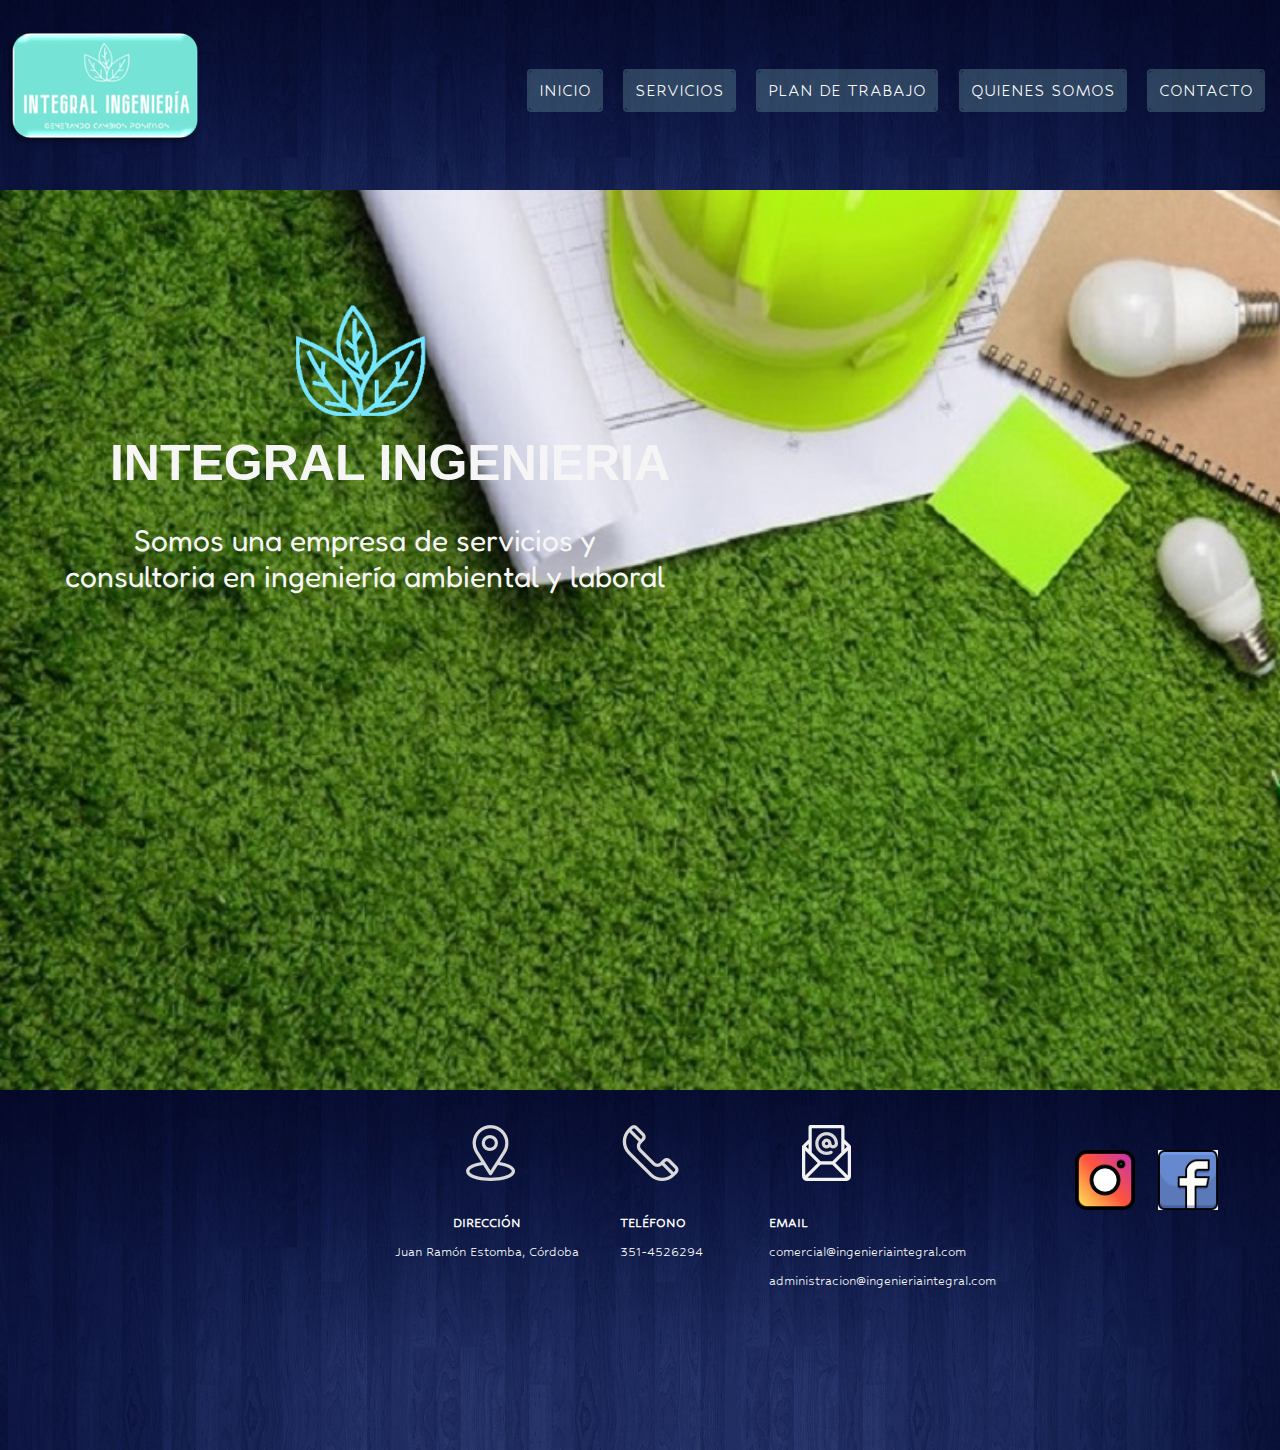
<file: index.html>
<!DOCTYPE html>
<html lang="en">

<head>
    <meta charset="UTF-8">
    <meta http-equiv="X-UA-Compatible" content="IE=edge">
    <meta name="viewport" content="width=device-width, initial-scale=1.0">
    <link rel="shortcut icon" href="assets/img/favicon.png" type="image/x-icon">
    <link href="https://cdn.jsdelivr.net/npm/bootstrap@5.1.3/dist/css/bootstrap.min.css" rel="stylesheet"
        integrity="sha384-1BmE4kWBq78iYhFldvKuhfTAU6auU8tT94WrHftjDbrCEXSU1oBoqyl2QvZ6jIW3" crossorigin="anonymous">
    <link rel="stylesheet" href="assets/css/style.css">
    <link rel="preconnect" href="https://fonts.googleapis.com">
    <link rel="preconnect" href="https://fonts.gstatic.com" crossorigin>
    <link href="https://fonts.googleapis.com/css2?family=Fredoka:wght@300&display=swap" rel="stylesheet"
        type="text/css">
    <link href="https://fonts.googleapis.com/css2?family=Hubballi&display=swap" rel="stylesheet" type="text/css">
    <link href="https://fonts.googleapis.com/css2?family=Smooch+Sans&display=swap" rel="stylesheet" type="text/css">
    <title>INICIO</title>
</head>

<body>
    <!-- Inicio del header -->
    <header>
        <nav class="navbar flex-row">
            <picture class="menu__logo">
                <a href="index.html"><img src="assets/img/logo.png" alt="Logo"></a>
            </picture>
            <ul class="menu flex-row">
                <li class="menu__li">
                    <a class="menu__link" href="index.html">INICIO</a>
                </li>
                <li class="menu__li">
                    <a class="menu__link" href="assets/views/servicios.html">SERVICIOS</a>
                </li>
                <li class="menu__li">
                    <a class="menu__link" href="assets/views/propuesta.html">PLAN DE TRABAJO</a>
                </li>
                <li class="menu__li">
                    <a class="menu__link" href="assets/views/nosotros.html">QUIENES SOMOS</a>
                </li>
                <li class="menu__li">
                    <a class="menu__link" href="assets/views/contacto.html">CONTACTO</a>
                </li>
            </ul>
        </nav>
    </header>
    <!-- Fin del header -->
    <!-- Inicio del main -->
    <main>
        <section class="presentacion">
            <article class="presentacion__1">
                <img class="presentacion__sublogo" src="./assets/img/sublogo.png" alt="sublogo">
                <h1 class="presentacion__titulo">INTEGRAL INGENIERIA</h1>
                <p class="presentacion__parrafo">Somos una empresa de servicios y consultoria en ingeniería ambiental y
                    laboral</p>
            </article>
        </section>
    </main>
    <!-- Fin del main -->
    <!-- Inicio del footer -->
    <footer>
        <div class="pie flex-row">
            <div class="contacto1">
                <iframe class="mapa" src="https://www.google.com/maps/embed?pb=!1m18!1m12!1m3!1d6806.284238178527!2d-64.14253226112525!3d-31.46527648079376!2m3!1f0!2f0!3f0!3m2!1i1024!2i768!4f13.1!3m3!1m2!1s0x9432bcc85ef08471%3A0x81757eb9355f9b3a!2sParque%20Industrial%20Ferreyra!5e0!3m2!1ses-419!2sar!4v1645659079565!5m2!1ses-419!2sar" width="300" height="200" style="border:0;" allowfullscreen="" loading="lazy"></iframe>
            </div>
            <div class="contacto2">
                <picture class="ubicacion">
                    <img src="assets/img/ubicacion_icono.png" alt="icono de ubicacion">
                </picture>                
                <h2 class="pie__titulo">DIRECCIÓN</h2>
                <p class="pie__descripcion">Juan Ramón Estomba, Córdoba</p>
            </div>
            <div class="contacto3">
                <picture>
                    <img class="telefono" src="assets/img/telefono_icono.png" alt="icono de telefono">
                </picture>                
                <h2 class="pie__titulo">TELÉFONO</h2>
                <p class="pie__descripcion">351-4526294</p>
            </div>
            <div class="contacto4">
                <picture>
                    <img class="mail" src="assets/img/mail_icono.png" alt="icono de mail">
                </picture>                
                <h2 class="pie__titulo">EMAIL</h2>
                <a class="pie__mail" href="mailto:comercial@ingenieriaintegral.com">comercial@ingenieriaintegral.com</a><br>
                <a class="pie__mail" href="mailto:administracion@ingenieriaintegral.com">administracion@ingenieriaintegral.com</a>
            </div>
            <div class="contacto5">
                <picture>
                    <a class="social__ig" href="https://www.instagram.com" target="_blank"><img src="assets/img/Instagram_icono.png" alt="Instagram" width="60" height="60"></a>
                </picture>
                <picture>
                    <a class="social__fb" href="https://www.facebook.com" target="_blank"><img src="assets/img/Facebook_icono.png" alt="Facebook" width="60" height="60"></a>
                </picture>       
            </div>
        </div>
    </footer>
    <!-- Fin del footer -->
    <script src="https://unpkg.com/aos@2.3.1/dist/aos.js"></script>
    <script src="https://cdn.jsdelivr.net/npm/bootstrap@5.1.3/dist/js/bootstrap.bundle.min.js"
        integrity="sha384-ka7Sk0Gln4gmtz2MlQnikT1wXgYsOg+OMhuP+IlRH9sENBO0LRn5q+8nbTov4+1p"
        crossorigin="anonymous"></script>
</body>
</html>
</file>
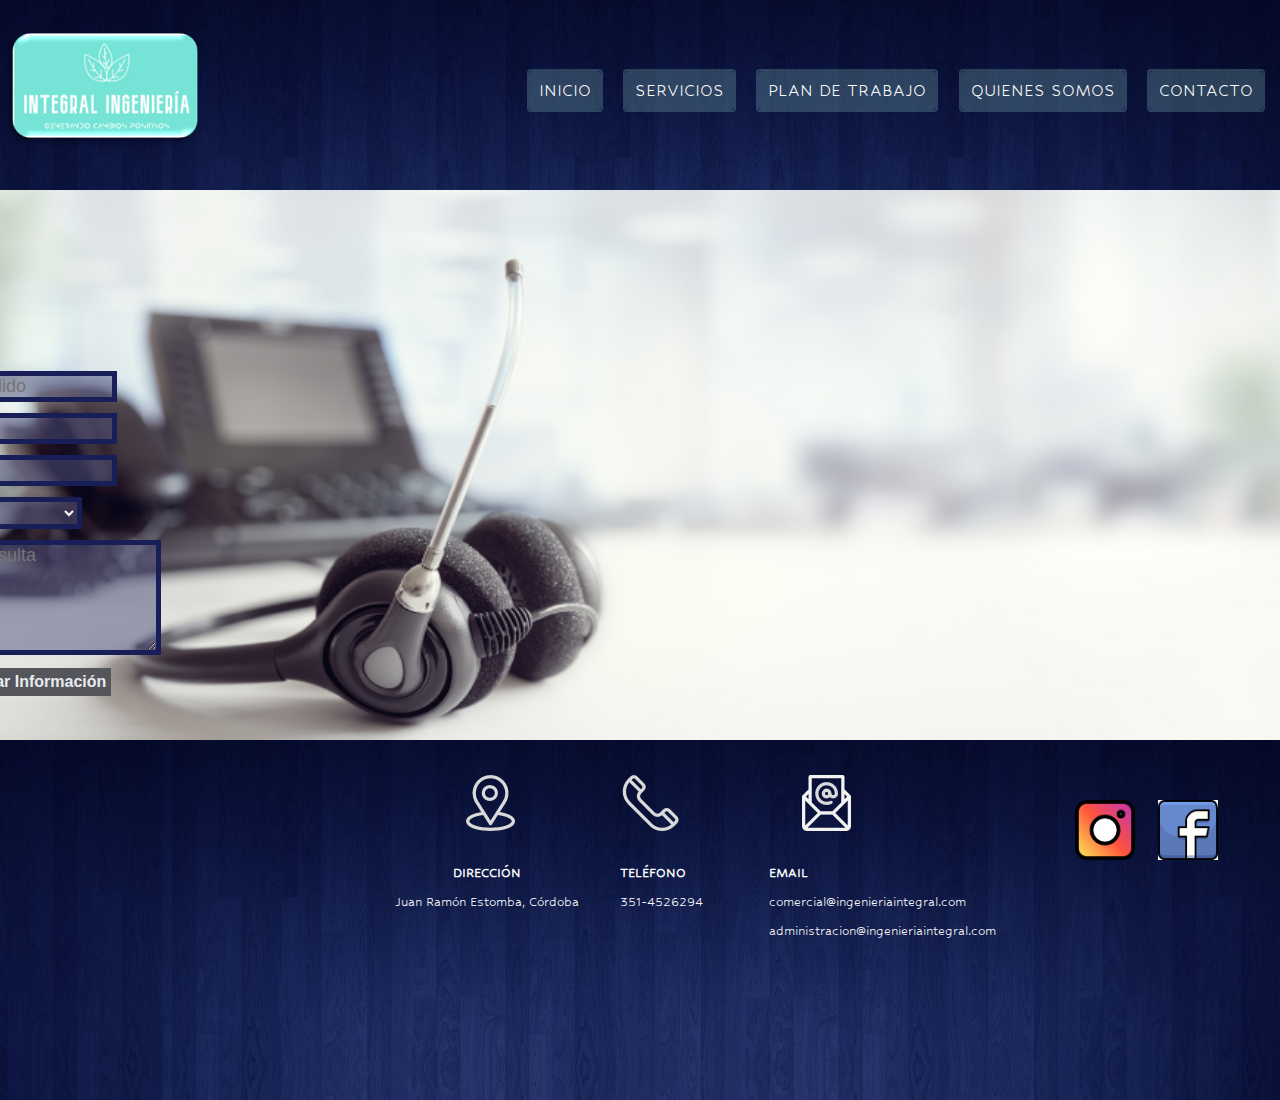
<file: assets/views/contacto.html>
<!DOCTYPE html>
<html lang="en">

<head>
    <meta charset="UTF-8">
    <meta http-equiv="X-UA-Compatible" content="IE=edge">
    <meta name="viewport" content="width=device-width, initial-scale=1.0">
    <link rel="shortcut icon" href="../img/favicon.png" type="image/x-icon">
    <link rel="stylesheet" href="../css/style.css">
    <link rel="preconnect" href="https://fonts.googleapis.com">
    <link rel="preconnect" href="https://fonts.gstatic.com" crossorigin>
    <link href="https://fonts.googleapis.com/css2?family=Fredoka:wght@300&display=swap" rel="stylesheet"
        type="text/css">
    <link href="https://fonts.googleapis.com/css2?family=Hubballi&display=swap" rel="stylesheet" type="text/css">
    <link href="https://fonts.googleapis.com/css2?family=Smooch+Sans&display=swap" rel="stylesheet" type="text/css">
    <title>CONTACTO</title>
</head>

<body>
    <header>
        <nav class="navbar flex-row container">
            <a href="../../index.html"><img class="menu__logo" src="../img/logo.png" alt="Logo"></a>
            <ul class="menu flex-row">
                <li class="menu__li"><a class="menu__link" href="../../index.html">INICIO</a></li>
                <li class="menu__li"><a class="menu__link" href="servicios.html">SERVICIOS</a></li>
                <li class="menu__li"><a class="menu__link" href="propuesta.html">PLAN DE TRABAJO</a></li>
                <li class="menu__li"><a class="menu__link" href="nosotros.html">QUIENES SOMOS</a></li>
                <li class="menu__li"><a class="menu__link" href="contacto.html">CONTACTO</a></li>
            </ul>
        </nav>
    </header>
    <main class="formulario">
        <h1 class="formulario__titulo">CONTACTATE CON NOSOTROS</h1>
        <p class="formulario__comentario">Nos comunicaremos a la brevedad</p>
        <form class="formulario__preguntas" action="" method="post">
            <input class="formulario__preguntas--completar" type="text" name="nombre y apellido" id="nombre y apellido" placeholder="Nombre y Apellido"><br><br>
            <input class="formulario__preguntas--completar" type="number" name="telefono" id="telefono" placeholder="Teléfono"><br><br>
            <input class="formulario__preguntas--completar" type="email" name="email" id="email" placeholder="E-mail"><br><br>
            <select class="formulario__preguntas--completar" name="servicio" id="servicio">
                <option class="formulario__preguntas--completar" value="general">General</option>
                <option class="formulario__preguntas--completar" value="ingeniería ambiental">Ingeniería Ambiental</option>
                <option class="formulario__preguntas--completar" value="laboratorio ambiental">Laboratorio Ambiental</option>
                <option class="formulario__preguntas--completar" value="mediciones laborales">Mediciones Laborales</option>
                <option class="formulario__preguntas--completar" value="ingenieria laboral">Ingenieria Laboral</option>
            </select><br><br>
            <textarea class="formulario__preguntas--completar" name="consulta" id="" cols="25" rows="5" placeholder="Escriba su consulta"></textarea><br><br>
            <button class="formulario__preguntas--boton" type="submit">Enviar</button>
            <button class="formulario__preguntas--boton" type="reset">Borrar Información</button>
    </main>
    <footer>
        <div class="pie flex-row">
            <div class="contacto1">
                <iframe class="mapa" src="https://www.google.com/maps/embed?pb=!1m18!1m12!1m3!1d6806.284238178527!2d-64.14253226112525!3d-31.46527648079376!2m3!1f0!2f0!3f0!3m2!1i1024!2i768!4f13.1!3m3!1m2!1s0x9432bcc85ef08471%3A0x81757eb9355f9b3a!2sParque%20Industrial%20Ferreyra!5e0!3m2!1ses-419!2sar!4v1645659079565!5m2!1ses-419!2sar" width="300" height="200" style="border:0;" allowfullscreen="" loading="lazy"></iframe>
            </div>
            <div class="contacto2">
                <picture class="ubicacion">
                    <img src="../img/ubicacion_icono.png" alt="icono de ubicacion">
                </picture>                
                <h2 class="pie__titulo">DIRECCIÓN</h2>
                <p class="pie__descripcion">Juan Ramón Estomba, Córdoba</p>
            </div>
            <div class="contacto3">
                <picture>
                    <img class="telefono" src="../img/telefono_icono.png" alt="icono de telefono">
                </picture>                
                <h2 class="pie__titulo">TELÉFONO</h2>
                <p class="pie__descripcion">351-4526294</p>
            </div>
            <div class="contacto4">
                <picture>
                    <img class="mail" src="../img/mail_icono.png" alt="icono de mail">
                </picture>                
                <h2 class="pie__titulo">EMAIL</h2>
                <a class="pie__mail" href="mailto:comercial@ingenieriaintegral.com">comercial@ingenieriaintegral.com</a><br>
                <a class="pie__mail" href="mailto:administracion@ingenieriaintegral.com">administracion@ingenieriaintegral.com</a>
            </div>
            <div class="contacto5">
                <picture>
                    <a class="social__ig" href="https://www.instagram.com" target="_blank"><img src="../img/Instagram_icono.png" alt="Instagram" width="60" height="60"></a>
                </picture>
                <picture>
                    <a class="social__fb" href="https://www.facebook.com" target="_blank"><img src="../img/Facebook_icono.png" alt="Facebook" width="60" height="60"></a>
                </picture>       
            </div>
        </div>
    </footer>
</body>

</html>
</file>
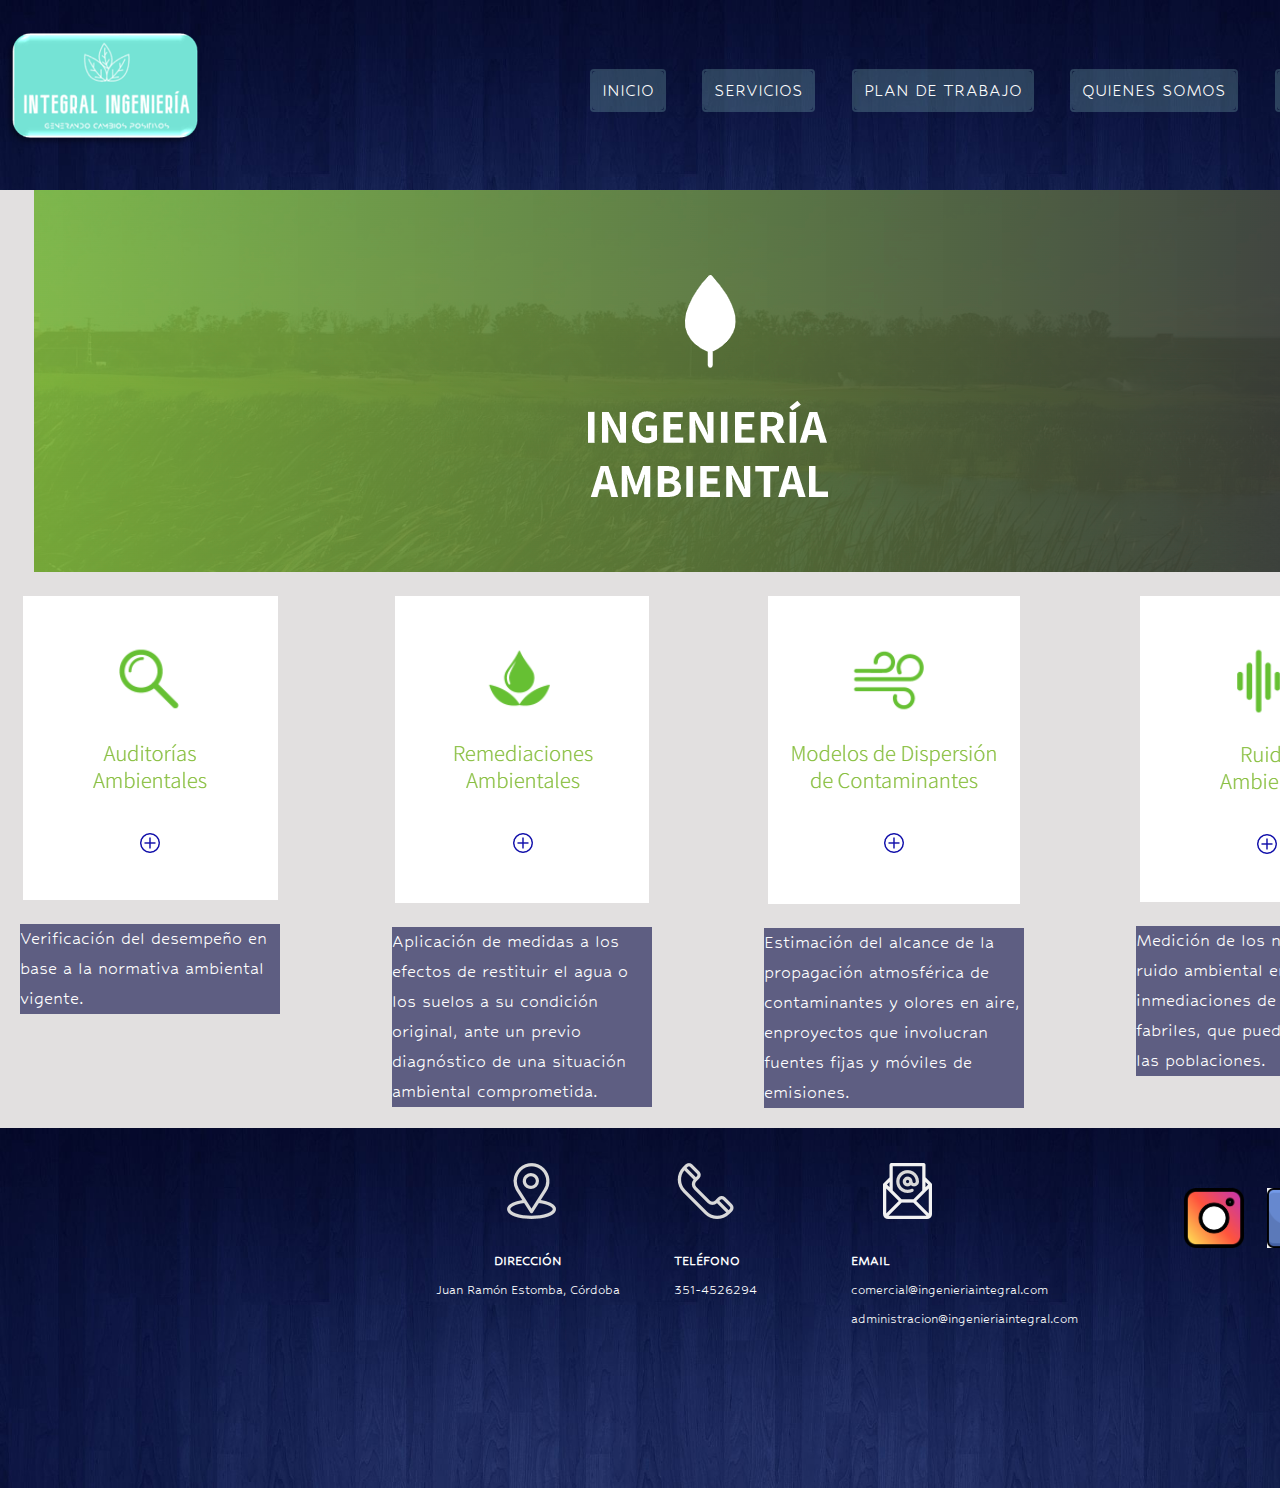
<file: assets/views/ing_amb.html>
<!DOCTYPE html>
<html lang="en">

<head>
    <meta charset="UTF-8">
    <meta http-equiv="X-UA-Compatible" content="IE=edge">
    <meta name="viewport" content="width=device-width, initial-scale=1.0">
    <link rel="shortcut icon" href="../img/favicon.png" type="image/x-icon">
    <link rel="stylesheet" href="../css/style.css">
    <link rel="preconnect" href="https://fonts.googleapis.com">
    <link rel="preconnect" href="https://fonts.gstatic.com" crossorigin>
    <link href="https://fonts.googleapis.com/css2?family=Fredoka:wght@300&display=swap" rel="stylesheet"
        type="text/css">
    <link href="https://fonts.googleapis.com/css2?family=Hubballi&display=swap" rel="stylesheet" type="text/css">
    <link href="https://fonts.googleapis.com/css2?family=Smooch+Sans&display=swap" rel="stylesheet" type="text/css">
    <title>INGENIERIA AMBIENTAL</title>
</head>

<body>
    <header>
        <nav class="navbar flex-row container">
            <a href="../../index.html"><img class="menu__logo" src="../img/logo.png" alt="Logo"></a>
            <ul class="menu flex-row">
                <li class="menu__li"><a class="menu__link" href="../../index.html">INICIO</a></li>
                <li class="menu__li"><a class="menu__link" href="servicios.html">SERVICIOS</a></li>
                <li class="menu__li"><a class="menu__link" href="propuesta.html">PLAN DE TRABAJO</a></li>
                <li class="menu__li"><a class="menu__link" href="nosotros.html">QUIENES SOMOS</a></li>
                <li class="menu__li"><a class="menu__link" href="contacto.html">CONTACTO</a></li>
            </ul>
        </nav>
    </header>
    <main class="ing_amb">
        <picture class="ing_amb__principal"><img src="../img/servicios_ing_amb/inicio_ing_amb.PNG"
                alt="Logo Ingenieria Ambiental"></picture>
        <div class="ing_amb1 flex-colum">
            <picture><img src="../img/servicios_ing_amb/ing_amb1.PNG" alt="Auditorías Ambientales"></picture>
            <p class="ing_amb__parrafo">Verificación del desempeño en base a la normativa ambiental vigente.</p>
        </div>
        <div class="ing_amb2 flex-colum">
            <picture><img src="../img/servicios_ing_amb/ing_amb2.PNG" alt="Remediaciones Ambientales"></picture>
            <p class="ing_amb__parrafo">Aplicación de medidas a los efectos de restituir el agua o los suelos a su condición original, ante un
                previo diagnóstico de una situación ambiental comprometida.</p>
        </div>
        <div class="ing_amb3 flex-colum">
            <picture><img src="../img/servicios_ing_amb/ing_amb3.PNG" alt="Modelos de Dispersión de Contaminantes">
            </picture>
            <p class="ing_amb__parrafo">Estimación del alcance de la propagación atmosférica de contaminantes y olores en aire, enproyectos que
                involucran fuentes fijas y móviles de emisiones.</p>
        </div>
        <div class="ing_amb4 flex-colum">
            <picture><img src="../img/servicios_ing_amb/ing_amb4.PNG" alt="Ruido Ambiental"></picture>
            <p class="ing_amb__parrafo">Medición de los niveles de ruido ambiental en las inmediaciones de plantas fabriles, que puedan trascender las poblaciones.</p>
        </div>
    </main>
    <footer>
        <div class="pie flex-row">
            <div class="contacto1">
                <iframe class="mapa"
                    src="https://www.google.com/maps/embed?pb=!1m18!1m12!1m3!1d6806.284238178527!2d-64.14253226112525!3d-31.46527648079376!2m3!1f0!2f0!3f0!3m2!1i1024!2i768!4f13.1!3m3!1m2!1s0x9432bcc85ef08471%3A0x81757eb9355f9b3a!2sParque%20Industrial%20Ferreyra!5e0!3m2!1ses-419!2sar!4v1645659079565!5m2!1ses-419!2sar"
                    width="300" height="200" style="border:0;" allowfullscreen="" loading="lazy"></iframe>
            </div>
            <div class="contacto2">
                <picture class="ubicacion">
                    <img src="../img/ubicacion_icono.png" alt="icono de ubicacion">
                </picture>
                <h2 class="pie__titulo">DIRECCIÓN</h2>
                <p class="pie__descripcion">Juan Ramón Estomba, Córdoba</p>
            </div>
            <div class="contacto3">
                <picture>
                    <img class="telefono" src="../img/telefono_icono.png" alt="icono de telefono">
                </picture>
                <h2 class="pie__titulo">TELÉFONO</h2>
                <p class="pie__descripcion">351-4526294</p>
            </div>
            <div class="contacto4">
                <picture>
                    <img class="mail" src="../img/mail_icono.png" alt="icono de mail">
                </picture>
                <h2 class="pie__titulo">EMAIL</h2>
                <a class="pie__mail"
                    href="mailto:comercial@ingenieriaintegral.com">comercial@ingenieriaintegral.com</a><br>
                <a class="pie__mail"
                    href="mailto:administracion@ingenieriaintegral.com">administracion@ingenieriaintegral.com</a>
            </div>
            <div class="contacto5">
                <picture>
                    <a class="social__ig" href="https://www.instagram.com" target="_blank"><img
                            src="../img/Instagram_icono.png" alt="Instagram" width="60" height="60"></a>
                </picture>
                <picture>
                    <a class="social__fb" href="https://www.facebook.com" target="_blank"><img
                            src="../img/Facebook_icono.png" alt="Facebook" width="60" height="60"></a>
                </picture>
            </div>
        </div>
    </footer>
</body>

</html>
</file>
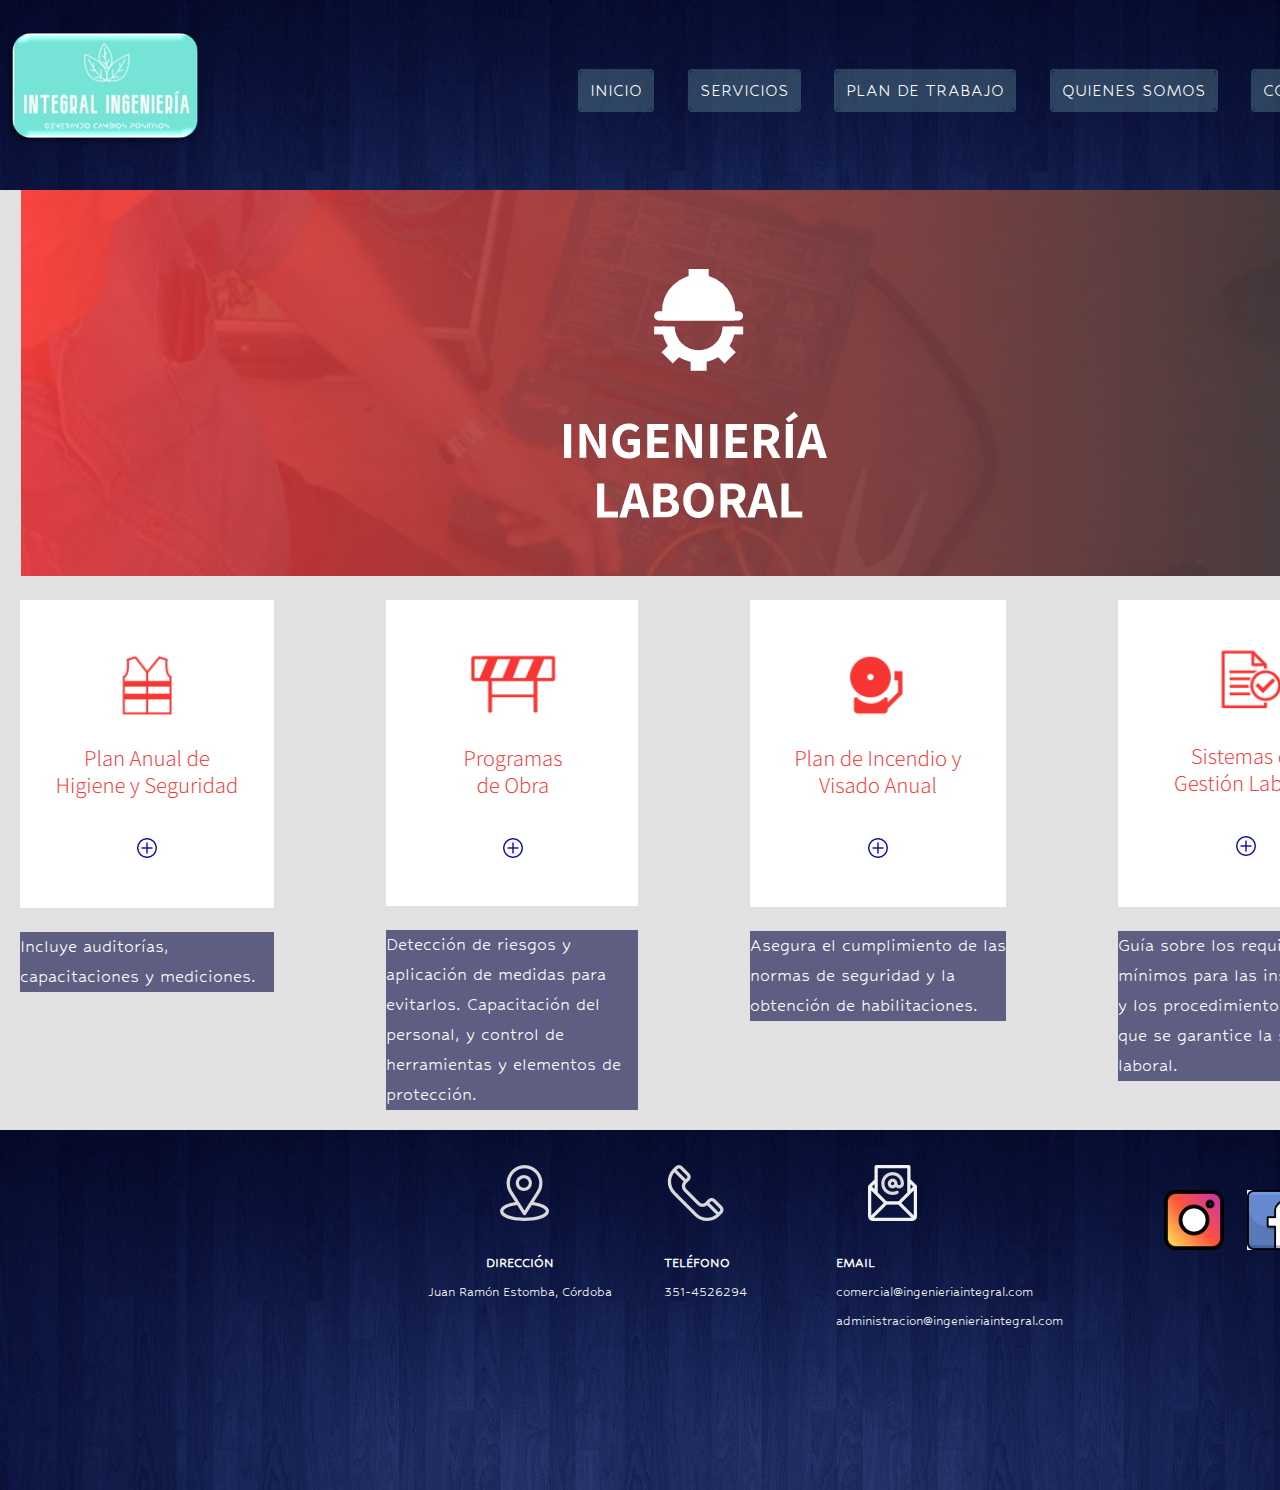
<file: assets/views/ing_lab.html>
<!DOCTYPE html>
<html lang="en">

<head>
    <meta charset="UTF-8">
    <meta http-equiv="X-UA-Compatible" content="IE=edge">
    <meta name="viewport" content="width=device-width, initial-scale=1.0">
    <link rel="shortcut icon" href="../img/favicon.png" type="image/x-icon">
    <link rel="stylesheet" href="../css/style.css">
    <link rel="preconnect" href="https://fonts.googleapis.com">
    <link rel="preconnect" href="https://fonts.gstatic.com" crossorigin>
    <link href="https://fonts.googleapis.com/css2?family=Fredoka:wght@300&display=swap" rel="stylesheet"
        type="text/css">
    <link href="https://fonts.googleapis.com/css2?family=Hubballi&display=swap" rel="stylesheet" type="text/css">
    <link href="https://fonts.googleapis.com/css2?family=Smooch+Sans&display=swap" rel="stylesheet" type="text/css">
    <title>INGENIERIA LABORAL</title>
</head>

<body>
    <header>
        <nav class="navbar flex-row container">
            <a href="../../index.html"><img class="menu__logo" src="../img/logo.png" alt="Logo"></a>
            <ul class="menu flex-row">
                <li class="menu__li"><a class="menu__link" href="../../index.html">INICIO</a></li>
                <li class="menu__li"><a class="menu__link" href="servicios.html">SERVICIOS</a></li>
                <li class="menu__li"><a class="menu__link" href="propuesta.html">PLAN DE TRABAJO</a></li>
                <li class="menu__li"><a class="menu__link" href="nosotros.html">QUIENES SOMOS</a></li>
                <li class="menu__li"><a class="menu__link" href="contacto.html">CONTACTO</a></li>
            </ul>
        </nav>
    </header>
    <main class="ing_lab">
        <picture class="ing_lab__principal"><img src="../img/servicios_ing_lab/inicio_ing_lab.PNG" alt="Logo Ingenierai Laboral"></picture>
        <div class="ing_lab1 flex-colum">
            <picture><img src="../img/servicios_ing_lab/ing_lab1.PNG" alt="Plan Anual de Higiene y Seguridad"></picture>
            <p class="ing_lab__parrafo">Incluye auditorías, capacitaciones y mediciones.</p>
        </div>
        <div class="ing_lab2 flex-colum">
            <picture><img src="../img/servicios_ing_lab/ing_lab2.PNG" alt="Programas de Obra"></picture>
            <p class="ing_lab__parrafo">Detección de riesgos y aplicación de medidas para evitarlos. Capacitación del personal, y
                control de herramientas y elementos de protección.</p>
        </div>
        <div class="ing_lab3 flex-colum">
            <picture><img src="../img/servicios_ing_lab/ing_lab3.PNG" alt="Plan de Incendio y Visado Anual"></picture>
            <p class="ing_lab__parrafo">Asegura el cumplimiento de las normas de seguridad y la obtención de habilitaciones.</p>
        </div>
        <div class="ing_lab4 flex-colum">
            <picture><img src="../img/servicios_ing_lab/ing_lab4.PNG" alt="Sistemas de Gestión Laboral"></picture>
            <p class="ing_lab__parrafo">Guía sobre los requisitos mínimos para las instalaciones y los procedimientos, de modo que se
                garantice la seguridad laboral.</p>
        </div>
    </main>
    <footer>
        <div class="pie flex-row">
            <div class="contacto1">
                <iframe class="mapa"
                    src="https://www.google.com/maps/embed?pb=!1m18!1m12!1m3!1d6806.284238178527!2d-64.14253226112525!3d-31.46527648079376!2m3!1f0!2f0!3f0!3m2!1i1024!2i768!4f13.1!3m3!1m2!1s0x9432bcc85ef08471%3A0x81757eb9355f9b3a!2sParque%20Industrial%20Ferreyra!5e0!3m2!1ses-419!2sar!4v1645659079565!5m2!1ses-419!2sar"
                    width="300" height="200" style="border:0;" allowfullscreen="" loading="lazy"></iframe>
            </div>
            <div class="contacto2">
                <picture class="ubicacion">
                    <img src="../img/ubicacion_icono.png" alt="icono de ubicacion">
                </picture>
                <h2 class="pie__titulo">DIRECCIÓN</h2>
                <p class="pie__descripcion">Juan Ramón Estomba, Córdoba</p>
            </div>
            <div class="contacto3">
                <picture>
                    <img class="telefono" src="../img/telefono_icono.png" alt="icono de telefono">
                </picture>
                <h2 class="pie__titulo">TELÉFONO</h2>
                <p class="pie__descripcion">351-4526294</p>
            </div>
            <div class="contacto4">
                <picture>
                    <img class="mail" src="../img/mail_icono.png" alt="icono de mail">
                </picture>
                <h2 class="pie__titulo">EMAIL</h2>
                <a class="pie__mail"
                    href="mailto:comercial@ingenieriaintegral.com">comercial@ingenieriaintegral.com</a><br>
                <a class="pie__mail"
                    href="mailto:administracion@ingenieriaintegral.com">administracion@ingenieriaintegral.com</a>
            </div>
            <div class="contacto5">
                <picture>
                    <a class="social__ig" href="https://www.instagram.com" target="_blank"><img
                            src="../img/Instagram_icono.png" alt="Instagram" width="60" height="60"></a>
                </picture>
                <picture>
                    <a class="social__fb" href="https://www.facebook.com" target="_blank"><img
                            src="../img/Facebook_icono.png" alt="Facebook" width="60" height="60"></a>
                </picture>
            </div>
        </div>
    </footer>
</body>

</html>
</file>
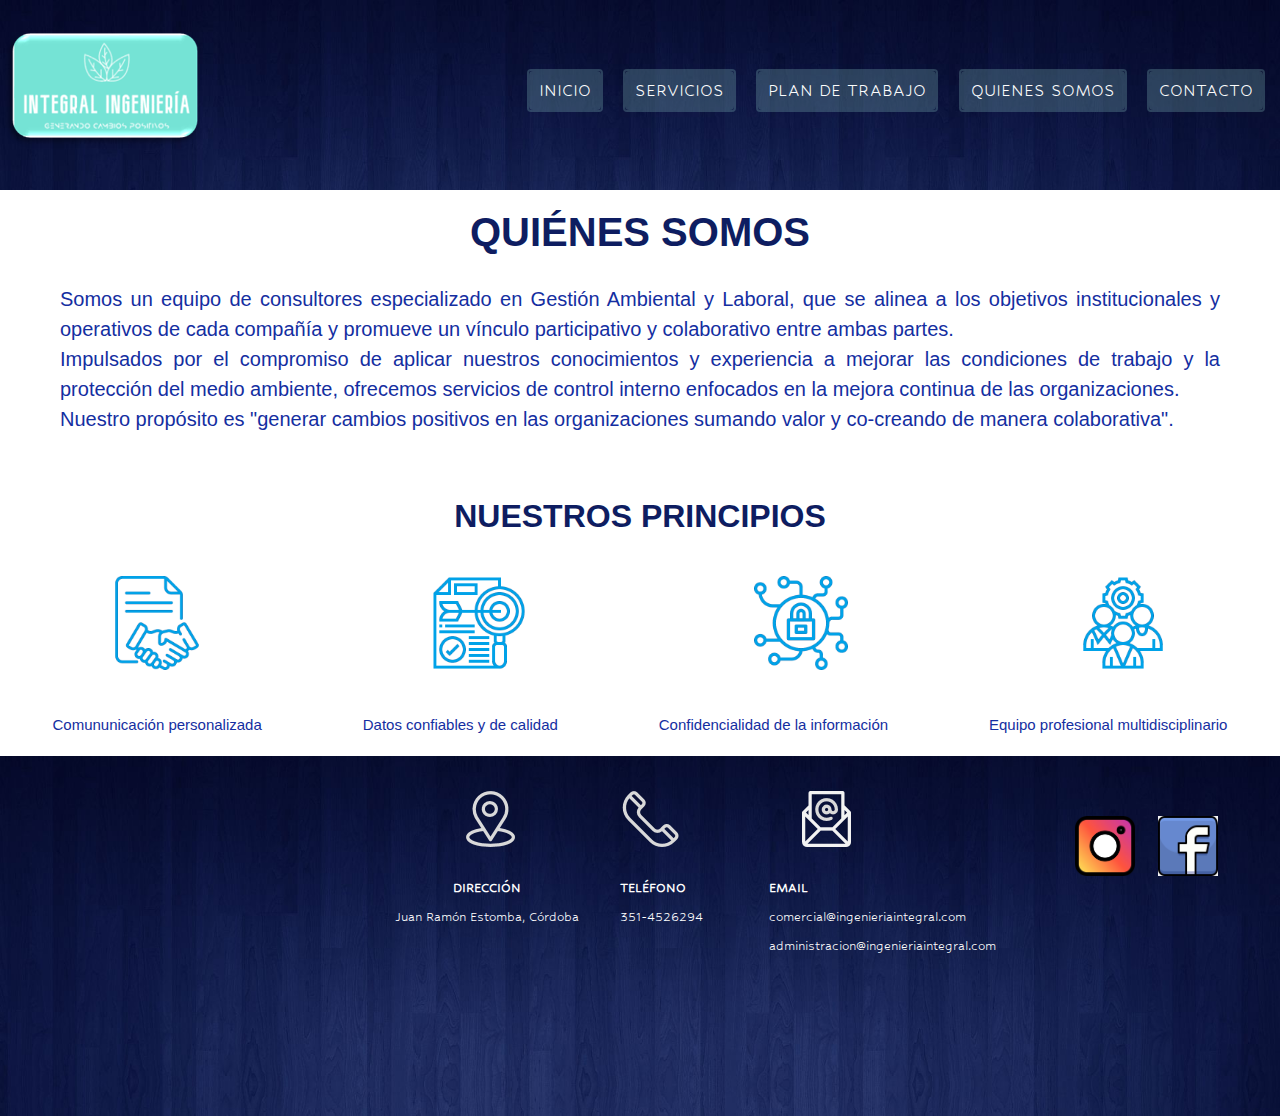
<file: assets/views/nosotros.html>
<!DOCTYPE html>
<html lang="en">

<head>
    <meta charset="UTF-8">
    <meta http-equiv="X-UA-Compatible" content="IE=edge">
    <meta name="viewport" content="width=device-width, initial-scale=1.0">
    <link rel="shortcut icon" href="../img/favicon.png" type="image/x-icon">
    <link rel="stylesheet" href="../css/style.css">
    <link rel="preconnect" href="https://fonts.googleapis.com">
    <link rel="preconnect" href="https://fonts.gstatic.com" crossorigin>
    <link href="https://fonts.googleapis.com/css2?family=Fredoka:wght@300&display=swap" rel="stylesheet"
        type="text/css">
    <link href="https://fonts.googleapis.com/css2?family=Hubballi&display=swap" rel="stylesheet" type="text/css">
    <link href="https://fonts.googleapis.com/css2?family=Smooch+Sans&display=swap" rel="stylesheet" type="text/css">
    <title>QUIENES SOMOS</title>
</head>

<body>
    <header>
        <nav class="navbar flex-row container">
            <a href="../../index.html"><img class="menu__logo" src="../img/logo.png" alt="Logo"></a>
            <ul class="menu flex-row">
                <li class="menu__li"><a class="menu__link" href="../../index.html">INICIO</a></li>
                <li class="menu__li"><a class="menu__link" href="servicios.html">SERVICIOS</a></li>
                <li class="menu__li"><a class="menu__link" href="propuesta.html">PLAN DE TRABAJO</a></li>
                <li class="menu__li"><a class="menu__link" href="nosotros.html">QUIENES SOMOS</a></li>
                <li class="menu__li"><a class="menu__link" href="contacto.html">CONTACTO</a></li>
            </ul>
        </nav>
    </header>
    <main class="nosotros">
        <div class="explicacion">
            <h1 class="nosotros__titulo ">QUIÉNES SOMOS</h1>
            <p class="nosotros__parrafo">Somos un equipo de consultores especializado en Gestión Ambiental y
                Laboral, que se alinea a los
                objetivos institucionales y operativos de cada compañía y promueve un vínculo participativo y
                colaborativo entre ambas partes.
                <br>
                Impulsados por el compromiso de aplicar nuestros conocimientos y experiencia a mejorar las
                condiciones de trabajo y la protección del medio ambiente, ofrecemos servicios de control interno
                enfocados en la mejora continua de las organizaciones.
                <br>
                Nuestro propósito es "generar cambios positivos en las organizaciones sumando valor y co-creando de
                manera colaborativa".
            </p>
        </div>
        <div class="valores">
            <h2 class="nosotros__subtitulo">NUESTROS PRINCIPIOS</h2>
            <img class="nosotros__img1" src="../img/icono_comunicacion_nosotros.png" alt="icono de comunicacion">
            <img class="nosotros__img2" src="../img/icono_datos_nosotros.png" alt="icono de datos">
            <img class="nosotros__img3" src="../img/icono_seguridad_nosotros.png" alt="icono de seguridad">
            <img class="nosotros__img4" src="../img/icono_equipo_nosotros.png" alt="icono de equipo">
            <ul class="nos__prin flex-row">
                <li class="nos__prin--li">Comununicación personalizada</li>
                <li class="nos__prin--li">Datos confiables y de calidad</li>
                <li class="nos__prin--li">Confidencialidad de la información</li>
                <li class="nos__prin--li">Equipo profesional multidisciplinario</li>
            </ul>
        </div>
    </main>
    <footer>
        <div class="pie flex-row">
            <div class="contacto1">
                <iframe class="mapa" src="https://www.google.com/maps/embed?pb=!1m18!1m12!1m3!1d6806.284238178527!2d-64.14253226112525!3d-31.46527648079376!2m3!1f0!2f0!3f0!3m2!1i1024!2i768!4f13.1!3m3!1m2!1s0x9432bcc85ef08471%3A0x81757eb9355f9b3a!2sParque%20Industrial%20Ferreyra!5e0!3m2!1ses-419!2sar!4v1645659079565!5m2!1ses-419!2sar" width="300" height="200" style="border:0;" allowfullscreen="" loading="lazy"></iframe>
            </div>
            <div class="contacto2">
                <picture class="ubicacion">
                    <img src="../img/ubicacion_icono.png" alt="icono de ubicacion">
                </picture>                
                <h2 class="pie__titulo">DIRECCIÓN</h2>
                <p class="pie__descripcion">Juan Ramón Estomba, Córdoba</p>
            </div>
            <div class="contacto3">
                <picture>
                    <img class="telefono" src="../img/telefono_icono.png" alt="icono de telefono">
                </picture>                
                <h2 class="pie__titulo">TELÉFONO</h2>
                <p class="pie__descripcion">351-4526294</p>
            </div>
            <div class="contacto4">
                <picture>
                    <img class="mail" src="../img/mail_icono.png" alt="icono de mail">
                </picture>                
                <h2 class="pie__titulo">EMAIL</h2>
                <a class="pie__mail" href="mailto:comercial@ingenieriaintegral.com">comercial@ingenieriaintegral.com</a><br>
                <a class="pie__mail" href="mailto:administracion@ingenieriaintegral.com">administracion@ingenieriaintegral.com</a>
            </div>
            <div class="contacto5">
                <picture>
                    <a class="social__ig" href="https://www.instagram.com" target="_blank"><img src="../img/Instagram_icono.png" alt="Instagram" width="60" height="60"></a>
                </picture>
                <picture>
                    <a class="social__fb" href="https://www.facebook.com" target="_blank"><img src="../img/Facebook_icono.png" alt="Facebook" width="60" height="60"></a>
                </picture>       
            </div>
        </div>
    </footer>
</body>

</html>
</file>
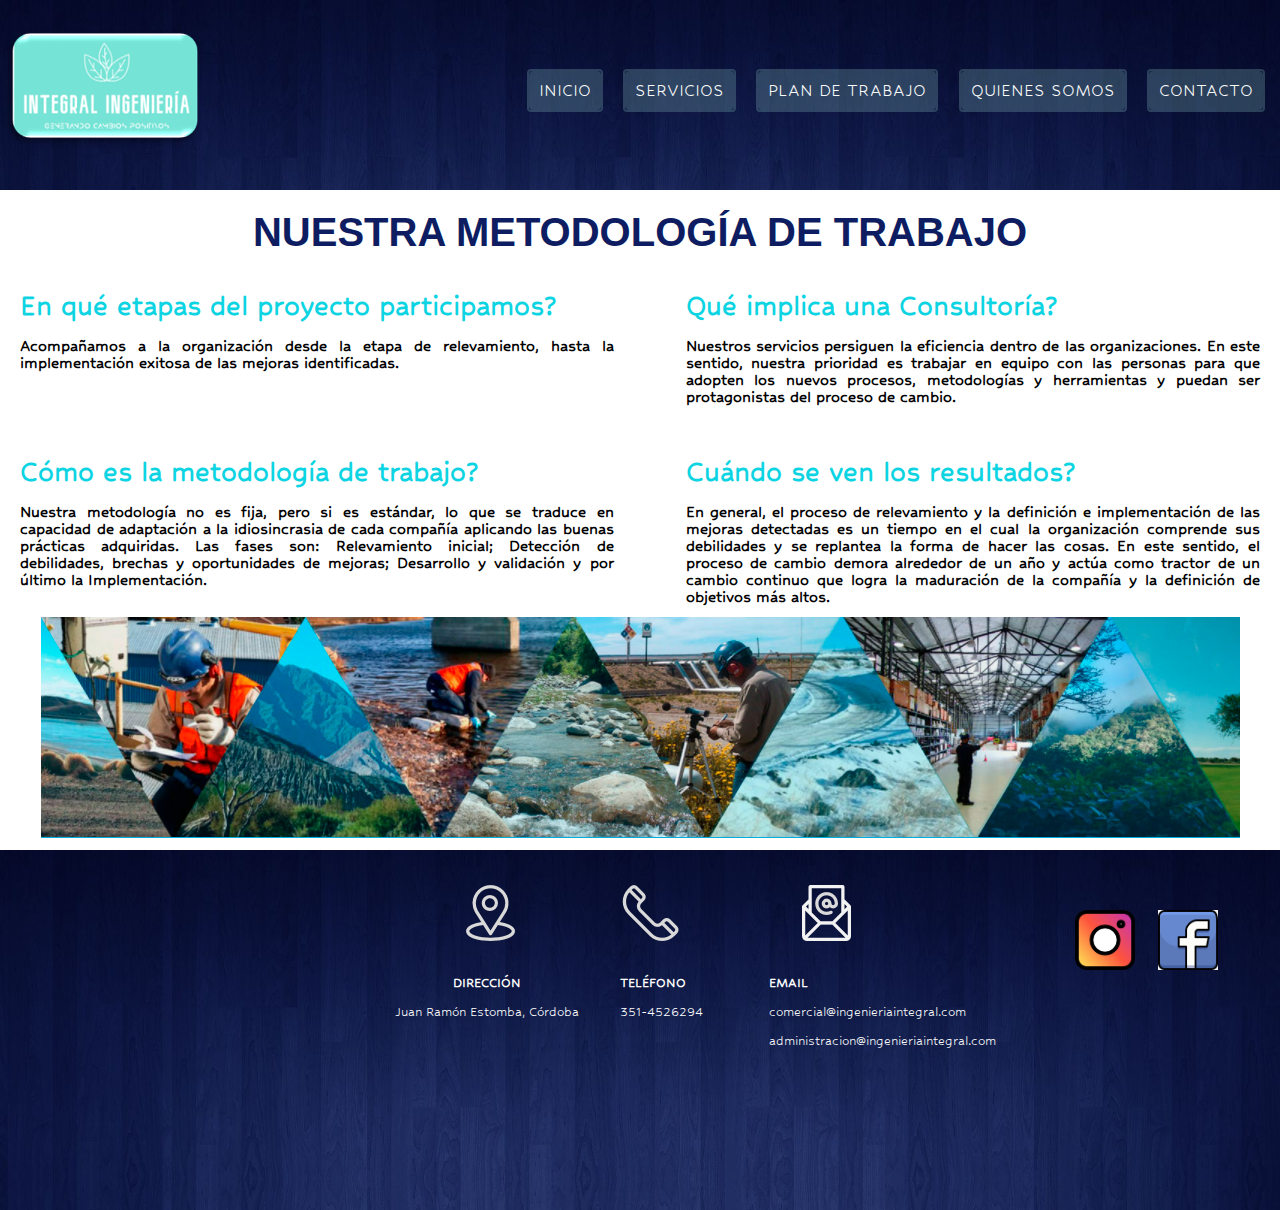
<file: assets/views/propuesta.html>
<!DOCTYPE html>
<html lang="en">

<head>
    <meta charset="UTF-8">
    <meta http-equiv="X-UA-Compatible" content="IE=edge">
    <meta name="viewport" content="width=device-width, initial-scale=1.0">
    <link rel="shortcut icon" href="../img/favicon.png" type="image/x-icon">
    <link rel="stylesheet" href="../css/style.css">
    <link rel="preconnect" href="https://fonts.googleapis.com">
    <link rel="preconnect" href="https://fonts.gstatic.com" crossorigin>
    <link href="https://fonts.googleapis.com/css2?family=Fredoka:wght@300&display=swap" rel="stylesheet"
        type="text/css">
    <link href="https://fonts.googleapis.com/css2?family=Hubballi&display=swap" rel="stylesheet" type="text/css">
    <link href="https://fonts.googleapis.com/css2?family=Smooch+Sans&display=swap" rel="stylesheet" type="text/css">
    <title>PLAN DE TRABAJO</title>
</head>

<body>
    <header>
        <nav class="navbar flex-row container">
            <a href="../../index.html"><img class="menu__logo" src="../img/logo.png" alt="Logo"></a>
            <ul class="menu flex-row">
                <li class="menu__li"><a class="menu__link" href="../../index.html">INICIO</a></li>
                <li class="menu__li"><a class="menu__link" href="servicios.html">SERVICIOS</a></li>
                <li class="menu__li"><a class="menu__link" href="propuesta.html">PLAN DE TRABAJO</a></li>
                <li class="menu__li"><a class="menu__link" href="nosotros.html">QUIENES SOMOS</a></li>
                <li class="menu__li"><a class="menu__link" href="contacto.html">CONTACTO</a></li>
            </ul>
        </nav>
    </header>
    <main>
        <div class="plan">
            <h1 class="propuesta__titulo">NUESTRA METODOLOGÍA DE TRABAJO</h1>
            <article class="propuesta">
                <div class="propuesta__preguntaUno">
                    <h2 class="propuesta__pregunta--subtitulo">En qué etapas del proyecto participamos?</h2>
                    <p class="propuesta__pregunta--respuesta">Acompañamos a la organización desde la etapa de relevamiento,
                        hasta la implementación exitosa de las mejoras identificadas.</p>
                </div>
                <div class="propuesta__preguntaDos">
                    <h2 class="propuesta__pregunta--subtitulo">Qué implica una Consultoría?</h2>
                    <p class="propuesta__pregunta--respuesta">Nuestros servicios persiguen la eficiencia dentro de las
                        organizaciones. En este sentido, nuestra prioridad es trabajar en equipo con las personas para
                        que adopten los nuevos procesos, metodologías y
                        herramientas y puedan ser protagonistas del proceso de cambio.</p>
                </div>
                <div class="propuesta__preguntaTres">
                    <h2 class="propuesta__pregunta--subtitulo">Cómo es la metodología de trabajo?</h2>
                    <p class="propuesta__pregunta--respuesta">Nuestra metodología no es fija, pero si es estándar, lo
                        que se
                        traduce en capacidad de adaptación a la idiosincrasia de cada compañía aplicando las buenas
                        prácticas adquiridas. Las fases son:
                        Relevamiento inicial; Detección de debilidades, brechas y oportunidades de mejoras; Desarrollo y
                        validación y por
                        último la Implementación.</p>
                </div>
                <div class="propuesta__preguntaCuatro">
                    <h2 class="propuesta__pregunta--subtitulo">Cuándo se ven los resultados?</h2>
                    <p class="propuesta__pregunta--respuesta">En general, el proceso de relevamiento y la definición e
                        implementación de las mejoras detectadas es un tiempo en el cual la organización comprende sus
                        debilidades y se replantea la forma de hacer las
                        cosas. En este sentido, el proceso de cambio demora alrededor de un año y actúa como tractor de
                        un cambio
                        continuo que logra la maduración de la compañía y la definición de objetivos más altos.</p>
                </div>
            </article>
            <picture class="propuesta__img">
                <img class="propuesta__img1" src="../img/Fondo_plan_de_trabajo.PNG" alt="foto plan de trabajo">
            </picture>
        </div>
    </main>
    <footer>
        <div class="pie flex-row">
            <div class="contacto1">
                <iframe class="mapa"
                    src="https://www.google.com/maps/embed?pb=!1m18!1m12!1m3!1d6806.284238178527!2d-64.14253226112525!3d-31.46527648079376!2m3!1f0!2f0!3f0!3m2!1i1024!2i768!4f13.1!3m3!1m2!1s0x9432bcc85ef08471%3A0x81757eb9355f9b3a!2sParque%20Industrial%20Ferreyra!5e0!3m2!1ses-419!2sar!4v1645659079565!5m2!1ses-419!2sar"
                    width="300" height="200" style="border:0;" allowfullscreen="" loading="lazy"></iframe>
            </div>
            <div class="contacto2">
                <picture class="ubicacion">
                    <img src="../img/ubicacion_icono.png" alt="icono de ubicacion">
                </picture>
                <h2 class="pie__titulo">DIRECCIÓN</h2>
                <p class="pie__descripcion">Juan Ramón Estomba, Córdoba</p>
            </div>
            <div class="contacto3">
                <picture>
                    <img class="telefono" src="../img/telefono_icono.png" alt="icono de telefono">
                </picture>
                <h2 class="pie__titulo">TELÉFONO</h2>
                <p class="pie__descripcion">351-4526294</p>
            </div>
            <div class="contacto4">
                <picture>
                    <img class="mail" src="../img/mail_icono.png" alt="icono de mail">
                </picture>
                <h2 class="pie__titulo">EMAIL</h2>
                <a class="pie__mail"
                    href="mailto:comercial@ingenieriaintegral.com">comercial@ingenieriaintegral.com</a><br>
                <a class="pie__mail"
                    href="mailto:administracion@ingenieriaintegral.com">administracion@ingenieriaintegral.com</a>
            </div>
            <div class="contacto5">
                <picture>
                    <a class="social__ig" href="https://www.instagram.com" target="_blank"><img
                            src="../img/Instagram_icono.png" alt="Instagram" width="60" height="60"></a>
                </picture>
                <picture>
                    <a class="social__fb" href="https://www.facebook.com" target="_blank"><img
                            src="../img/Facebook_icono.png" alt="Facebook" width="60" height="60"></a>
                </picture>
            </div>
        </div>
    </footer>
</body>

</html>
</file>
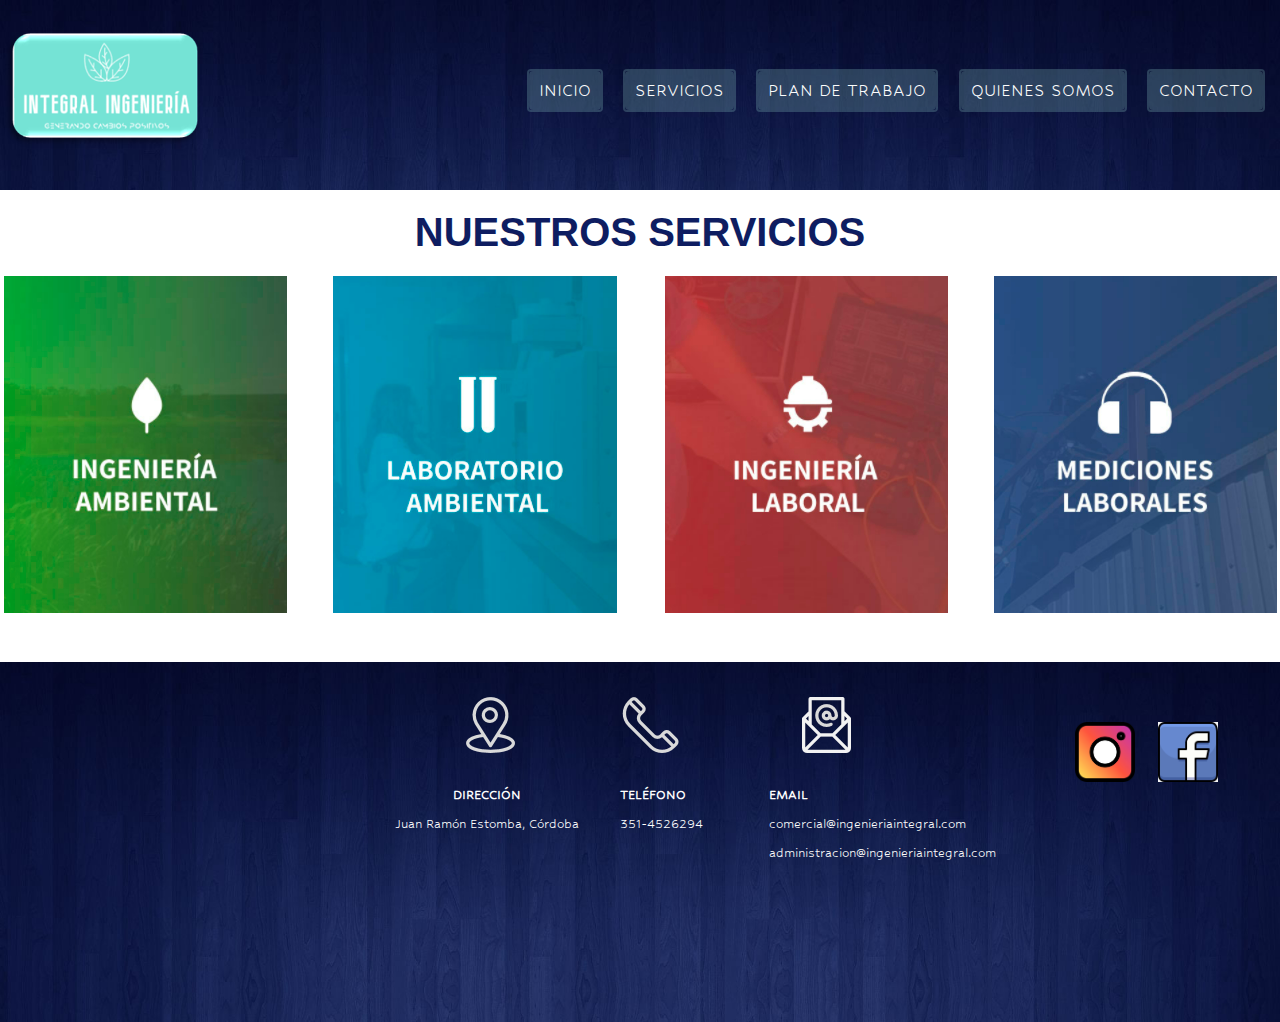
<file: assets/views/servicios.html>
<!DOCTYPE html>
<html lang="en">

<head>
    <meta charset="UTF-8">
    <meta http-equiv="X-UA-Compatible" content="IE=edge">
    <meta name="viewport" content="width=device-width, initial-scale=1.0">
    <link href="https://cdn.jsdelivr.net/npm/bootstrap@5.1.3/dist/css/bootstrap.min.css" rel="stylesheet"
        integrity="sha384-1BmE4kWBq78iYhFldvKuhfTAU6auU8tT94WrHftjDbrCEXSU1oBoqyl2QvZ6jIW3" crossorigin="anonymous">
    <link rel="shortcut icon" href="../img/favicon.png" type="image/x-icon">
    <link rel="stylesheet" href="../css/style.css">
    <link rel="preconnect" href="https://fonts.googleapis.com">
    <link rel="preconnect" href="https://fonts.gstatic.com" crossorigin>
    <link href="https://fonts.googleapis.com/css2?family=Fredoka:wght@300&display=swap" rel="stylesheet"
        type="text/css">
    <link href="https://fonts.googleapis.com/css2?family=Hubballi&display=swap" rel="stylesheet" type="text/css">
    <link href="https://fonts.googleapis.com/css2?family=Smooch+Sans&display=swap" rel="stylesheet" type="text/css">
    <title>SERVICIOS</title>
</head>

<body>
    <header>
        <nav class="navbar flex-row col-xs-12 container-fluid container">
            <a href="../../index.html"><img class="menu__logo" src="../img/logo.png" alt="Logo"></a>
            <ul class="menu flex-row">
                <li class="menu__li">
                    <a class="menu__link" href="../../index.html">INICIO</a>
                </li>
                <li class="menu__li">
                    <a class="menu__link" href="servicios.html">SERVICIOS</a>
                </li>
                <li class="menu__li">
                    <a class="menu__link" href="propuesta.html">PLAN DE TRABAJO</a>
                </li>
                <li class="menu__li">
                    <a class="menu__link" href="nosotros.html">QUIENES SOMOS</a>
                </li>
                <li class="menu__li">
                    <a class="menu__link" href="contacto.html">CONTACTO</a>
                </li>
            </ul>
        </nav>
    </header>
    <main class="servicios container-fluid"> 
        <h1 class="servicios__titulo">NUESTROS SERVICIOS</h1>
        <a href="./ing_amb.html"><img class="serv__img1" src="../img/ingenieria ambiental.PNG" alt="slide ing ambiental"></a>
        <a href="./lab_amb.html"><img class="serv__img2" src="../img/laboratorio ambiental.PNG" alt="slide laboratorio ambiental"></a>
        <a href="./ing_lab.html"><img class="serv__img3" src="../img/ingenieria laboral.PNG" alt="slide ing laboral"></a>
        <a href="./lab_med.html"><img class="serv__img4" src="../img/mediciones laborales.PNG" alt="slide mediciones laborales"></a>
    </main>
    <footer>
        <div class="pie flex-row ">
            <div class="contacto1">
                <iframe class="mapa" src="https://www.google.com/maps/embed?pb=!1m18!1m12!1m3!1d6806.284238178527!2d-64.14253226112525!3d-31.46527648079376!2m3!1f0!2f0!3f0!3m2!1i1024!2i768!4f13.1!3m3!1m2!1s0x9432bcc85ef08471%3A0x81757eb9355f9b3a!2sParque%20Industrial%20Ferreyra!5e0!3m2!1ses-419!2sar!4v1645659079565!5m2!1ses-419!2sar" width="300" height="200" style="border:0;" allowfullscreen="" loading="lazy"></iframe>
            </div>
            <div class="contacto2">
                <picture class="ubicacion">
                    <img src="../img/ubicacion_icono.png" alt="icono de ubicacion">
                </picture>                
                <h2 class="pie__titulo">DIRECCIÓN</h2>
                <p class="pie__descripcion">Juan Ramón Estomba, Córdoba</p>
            </div>
            <div class="contacto3">
                <picture>
                    <img class="telefono" src="../img/telefono_icono.png" alt="icono de telefono">
                </picture>                
                <h2 class="pie__titulo">TELÉFONO</h2>
                <p class="pie__descripcion">351-4526294</p>
            </div>
            <div class="contacto4">
                <picture>
                    <img class="mail" src="../img/mail_icono.png" alt="icono de mail">
                </picture>                
                <h2 class="pie__titulo">EMAIL</h2>
                <a class="pie__mail" href="mailto:comercial@ingenieriaintegral.com">comercial@ingenieriaintegral.com</a><br>
                <a class="pie__mail" href="mailto:administracion@ingenieriaintegral.com">administracion@ingenieriaintegral.com</a>
            </div>
            <div class="contacto5">
                <picture>
                    <a class="social__ig" href="https://www.instagram.com" target="_blank"><img src="../img/Instagram_icono.png" alt="Instagram" width="60" height="60"></a>
                </picture>
                <picture>
                    <a class="social__fb" href="https://www.facebook.com" target="_blank"><img src="../img/Facebook_icono.png" alt="Facebook" width="60" height="60"></a>
                </picture>       
            </div>
        </div>
    </footer>
    <script src="https://unpkg.com/aos@2.3.1/dist/aos.js"></script>
    <script src="https://cdn.jsdelivr.net/npm/bootstrap@5.1.3/dist/js/bootstrap.bundle.min.js"
        integrity="sha384-ka7Sk0Gln4gmtz2MlQnikT1wXgYsOg+OMhuP+IlRH9sENBO0LRn5q+8nbTov4+1p"
        crossorigin="anonymous"></script>
</body>

</html>
</file>
<file: assets/css/style.css>
/* variables */

:root{
    --principal: rgb(252, 252, 252);
    --secondary: ;
    --font-primary: "Hubballi";
}




*,
*::before,
*::after {
    padding: 0;
    margin: 0;
    box-sizing: border-box;
}

html {
    font-size: 62.5%;
}
a{
    text-decoration: none;
    display: inline-block;
}
/* HELPERS */
body{
    display: grid;
    grid-template-rows: auto 1fr auto;
    min-height: 100vh;
}

.flex-row {
    display: flex;
    flex-direction: row;
}
.flex-column {
    display: flex;
    flex-direction: column;
}
/* .container {
    max-width: 1080;
    margin: 0 auto;
} */

/* HEADER */
.navbar{
    min-height: 20vh;
    justify-content: space-between;
    align-items: center;
    flex-wrap: wrap;
}
.menu{
    flex-basis: 60%;
    text-align: center;
    justify-content: space-around;
    padding: 0.5em;
    list-style-type: none;
}

.menu__li{
    border: 2px solid rgba(132, 187, 187, 0.288);
    border-radius: 4px;
    transition: .5 ease-in-out;
}
.menu__li:hover{
    border: 2px solid var(--principal);
}

.menu__link{
    color: var(--principal);
    font-family: var(--font-primary);
    font-size: 2rem;
    padding: .5em;
    background-color: rgba(132, 187, 187, 0.288);
    border-radius: 4px;
}
/* MAIN INDEX */
.presentacion{
    height: 100vh;
}
.presentacion__1{
    color:whitesmoke;
    position:absolute;
    top: 30rem;
    left: 4rem;
    width: 70rem;
    height: 25rem;
    background-position: right;
    display:inline-block
}
.presentacion__titulo{
    font-family: 'Lucida Sans', 'Lucida Sans Regular', 'Lucida Grande', 'Lucida Sans Unicode', Geneva, Verdana, sans-serif;
    font-size: 5em;
    font-weight: bolder;
    text-transform: uppercase;
    text-align: center;
    padding: 1rem;
    animation-duration: 5s;
    animation-name: desplazar-titulo;
}
@keyframes desplazar-titulo{
    from{
        margin-left: -200%;
        width: 200%;
    }
    to{
        margin-left: 0.5%;
        width: 100%;
    }
}
.presentacion__parrafo{
    font-family: "Fredoka";
    font-size: 3em;
    text-align: center;
    width: 65rem;
    padding: 2rem;
    animation-duration: 5s;
    animation-name: aparecer;
}
@keyframes aparecer{
    from{
        margin-left: -200%;
        width: 200%;
    }
    to{
        margin-left: 0.5%;
        width: 100%;
    }
}

/* FOOTER GLOBAL */

footer .pie{
    display: grid;
    grid-template-areas: "div div div div div";
    max-width: auto;
    margin: 0 auto;
    padding: 0 1em;
    color: white;
    font-family: var(--font-primary);
}
footer .contacto1 .mapa{
    position: relative; 
    top: 20px;
}
footer .contacto2{
    position: relative; 
    top: 60px;
    text-align: center;
    align-items: center;
}

footer .pie__titulo{
    font-size: 1.5rem;
    padding: 0.5em;
}
footer .pie__descripcion{
    font-size: 1.5rem;
    padding: 0.5em;
}
footer .pie__mail{
    color: var(--principal);
    text-decoration: none;
    font-size: 1.5rem;
    padding: 0.5em;
}
footer .contacto3{
    position: relative; 
    top: 60px;
}
footer .contacto4{
    position: relative; 
    top: 60px;
}
footer .contacto5{
    position: relative;
    top: 60px;
}


/* IMAGENES Y FONDOS */

.presentacion__sublogo{
    width: 20%;
    margin-top: 0px;
    margin-left: 25rem;
    animation: rotacion-sublogo 8s infinite alternate cubic-bezier(0.075, 0.82, 0.165, 1);
}
@keyframes rotacion-sublogo{
    from{
        transform: rotate(0deg);
    }
    to{
        transform: rotate(360deg);
    }
}

header{
    background-color: rgba(0, 0, 255, 0.26);
    background-image: url(../img/Foto\ encabezado\ y\ pie.jpg);
    background-repeat: no-repeat;
    background-size: cover;
    padding-bottom: 1rem;
}

.presentacion{
    background-color: rgba(0, 255, 128, 0.356);
    background-image: url(../img/Fondo\ de\ presentación.png);
    background-repeat: no-repeat;
    background-size: cover;
    min-width: 32vh;
}

footer{
    background-color: rgba(0, 0, 255, 0.26);
    background-image: url(../img/Foto\ encabezado\ y\ pie.jpg);
    background-repeat: no-repeat;
    background-size: cover;
    justify-content: space-between;
    align-items: center;
    height: 40vh;
}

.ubicacion{
    position: relative;
    top: -2.5rem;
    left: 0.4rem;
}
.telefono{
    position: relative;
    top: -2.5rem;
    left: 1rem;
}
.mail{
    position: relative;
    top: -2.5rem;
    left: 4rem;
 }
 .social__ig{
     padding: 0 2em;
 }

/* PLAN DE TRABAJO */
.plan{
    display: grid;
    grid-template-rows: repeat(3 , auto);
    grid-template-areas: 
    "propuesta__titulo"
    "propuesta"
    "propuesta__img";
    background-color: white;
}
.propuesta__titulo{
    color:rgb(14, 29, 97);
    font-family: 'Lucida Sans', 'Lucida Sans Regular', 'Lucida Grande', 'Lucida Sans Unicode', Geneva, Verdana, sans-serif;
    font-size: 4rem;
    grid-area: propuesta__titulo;
    text-align: center;
    padding: 0.5em 0;
}
.propuesta {
    grid-area: propuesta;
    display: grid;
    grid-template-columns: repeat(2 , auto);
    grid-template-rows: repeat(2 , auto);
    grid-row-gap: 4vh;
    grid-column-gap: 8vh;
    margin: 0 2em;
    grid-template-areas: 
    "propuesta__preguntaUno propuesta__preguntaDos"
    "propuesta__preguntaTres propuesta__preguntaCuatro";
}
.propuesta__pregunta--subtitulo{
    color:rgb(12, 212, 226);
    font-family: "Hubballi";
    font-size: 3.2rem;
    padding: 0.5em 0;
    
}
.propuesta__pregunta--respuesta{
    color:black;
    font-family: "Hubballi";
    font-size: 1.8rem;
    font-weight: 800;
    text-align:justify;
}
.propuesta__preguntaUno{
    grid-area: propuesta__preguntaUno;
}
.propuesta__preguntaDos{
    grid-area: propuesta__preguntaDos;
}
.propuesta__preguntaTres{
    grid-area: propuesta__preguntaTres;
}
.propuesta__preguntaCuatro{
    grid-area: propuesta__preguntaCuatro;
}
.propuesta__img{
    grid-area: propuesta__img;
    justify-self: center;
    padding: 1em 0;
}

/* NOSOTROS */
.explicacion{
    background-color: white;
    display: grid;
    grid-template-columns: repeat(4 , 1fr);
    grid-template-rows: repeat(2 , auto);
    grid-gap: 1vh;
    grid-template-areas: 
    "nosotros__titulo nosotros__titulo nosotros__titulo nosotros__titulo"
    "nosotros__parrafo nosotros__parrafo nosotros__parrafo nosotros__parrafo";
}
.valores{
    background-color: white;
    display: grid;
    grid-template-columns: repeat(4 , 1fr);
    grid-template-rows: repeat(3 , auto);
    grid-gap: 1vh;
    grid-template-areas:                     
    "nosotros__subtitulo nosotros__subtitulo nosotros__subtitulo nosotros__subtitulo"
    "nosotros__img1 nosotros__img2 nosotros__img3 nosotros__img4"
    "nos__prin nos__prin nos__prin nos__prin";
}


.nosotros__titulo{
    color:rgb(14, 29, 97);
    font-family: 'Lucida Sans', 'Lucida Sans Regular', 'Lucida Grande', 'Lucida Sans Unicode', Geneva, Verdana, sans-serif;
    font-size: 4rem;
    grid-area: nosotros__titulo;
    text-align: center;
    padding: 0.5em 0;
}
.nosotros__parrafo{
    color:rgb(20, 46, 161);
    font-family: 'Lucida Sans', 'Lucida Sans Regular', 'Lucida Grande', 'Lucida Sans Unicode', Geneva, Verdana, sans-serif;
    font-size: 2rem;
    line-height: 3rem;
    grid-area: nosotros__parrafo;
    text-align: justify;
    padding: 0 3em;
}
.nosotros__subtitulo{
    color:rgb(14, 29, 97);
    font-family: 'Lucida Sans', 'Lucida Sans Regular', 'Lucida Grande', 'Lucida Sans Unicode', Geneva, Verdana, sans-serif;
    font-size: 3.2rem;
    grid-area: nosotros__subtitulo;
    text-align: center;
    padding: 2em 0 1em 0;
}
.nos__prin{
    list-style: none;
    color:rgb(20, 46, 161);
    font-family: 'Lucida Sans', 'Lucida Sans Regular', 'Lucida Grande', 'Lucida Sans Unicode', Geneva, Verdana, sans-serif;
    font-size: 1.5rem;
    grid-area: nos__prin;
    justify-content: space-between;
    padding: 2em 1.5em 1em 1.5em;
}
.nos__prin--li{
    padding: 0.5em 2em;
    text-align: center;
}

.nosotros__img1{  
    grid-area: nosotros__img1;
    width: 30%;
    justify-self: center;
}
.nosotros__img2{ 
    grid-area: nosotros__img2;
    width: 30%;
    justify-self: center;
}
.nosotros__img3{ 
    grid-area: nosotros__img3;
    width: 30%;
    justify-self: center;
}
.nosotros__img4{
    grid-area: nosotros__img4;
    width: 30%;
    justify-self: center;
}

 /* CONTACTO */
.formulario{
    background-color: gray;
    background-image: url(../img/Fondo\ contacto.jpg);
    background-repeat: no-repeat;
    background-size: cover;
    height: 550px;

}
.formulario__titulo{
    color: black;
    font-family: "Fredoka";
    font-size: 5rem;
    display:inline-block;
    position: relative;
    left: 10px;
    bottom: 310px;
}
.formulario__comentario{
    color: black;
    font-family: "Hubballi";
    font-size: 2.7rem;
    display:inline-block;
    position: relative;
    right: 130px;
    top: -260px;
}
.formulario__preguntas{
    display:inline-block;
    position: relative;
    right: 125px;
    top: 120px;
}
.formulario__preguntas--completar{
    color: white;
    font-family: 'Segoe UI', Tahoma, Geneva, Verdana, sans-serif;
    font-size: 1.8rem;
    background-color: rgba(81, 83, 126, 0.514);
    border: 5px solid rgb(24, 31, 88);
}
.formulario__preguntas--boton{
    color: rgb(233, 234, 240);
    font-family: 'Segoe UI', Tahoma, Geneva, Verdana, sans-serif;
    font-size: 1.6rem;
    font-weight: bold;
    background-color: rgb(85, 86, 92);
    border: 5px solid rgb(85, 86, 92);
    margin-left: 10px;
}

/* SERVICIOS */
.servicios{
    display: grid;
    grid-template-rows: repeat(2, auto);
    grid-template-columns: repeat(4, auto);
    grid-template-areas:
    "servicios__titulo servicios__titulo servicios__titulo servicios__titulo"
    "serv__img1 serv__img2 serv__img3 serv__img4";
    grid-column-gap: 5vh;
    margin: 0 0 5vh 0;
    justify-self: center;
}
.servicios__titulo{
    color:rgb(14, 29, 97);
    font-family: 'Lucida Sans', 'Lucida Sans Regular', 'Lucida Grande', 'Lucida Sans Unicode', Geneva, Verdana, sans-serif;
    font-size: 4rem;
    grid-area: servicios__titulo;
    text-align: center;
    padding: 0.5em 0;
}
.serv__img1{
    grid-area: serv__img1;
}
.serv__img1:hover{
    transform: scale(1.2);
}
.serv__img2{
    grid-area: serv__img2;
}
.serv__img2:hover{
    transform: scale(1.2);
}
.serv__img3{
    grid-area: serv__img3;
}
.serv__img3:hover{
    transform: scale(1.2);
}
.serv__img4{
    grid-area: serv__img4;
}
.serv__img4:hover{
    transform: scale(1.2);
}
/* SERVICIOS - CONFIGURACIÓN INDIVIDUAL */
/* INGENIERIA AMBIENTAL */
.ing_amb{
    background-color: rgba(212, 209, 209, 0.678);
    color: white;
    font-family: var(--font-primary);
    font-size: 2rem;
    display: grid;
    grid-template-columns: repeat(4, auto);
    grid-template-rows: repeat(2, auto);
    grid-template-areas: 
    "ing_amb__principal ing_amb__principal ing_amb__principal ing_amb__principal"
    "ing_amb1 ing_amb2 ing_amb3 ing_amb4"
    ;
    grid-column-gap: 8vh;
    text-align: center;
    justify-self: center;
}
.ing_amb__principal{
    grid-area: ing_amb__principal;
}
.ing_amb1{
    grid-area: ing_amb1;
    margin: 1em;
}
.ing_amb2{
    grid-area: ing_amb2;
    margin: 1em;
}
.ing_amb3{
    grid-area: ing_amb3;
    margin: 1em;
}
.ing_amb4{
    grid-area: ing_amb4;
    margin: 1em;
}
.ing_amb__parrafo{
    text-align: left;
    margin-top: 1em;
    background-color: rgba(7, 8, 68, 0.603);
    line-height: 1.5em;
    width: 13em;
}

/* LABORATORIO AMBIENTAL */
.lab_amb{
    background-color: rgba(212, 209, 209, 0.678);
    color: white;
    font-family: var(--font-primary);
    font-size: 2rem;
    display: grid;
    grid-template-columns: repeat(7, auto);
    grid-template-rows: repeat(3, auto);
    grid-template-areas: 
    "lab_amb__principal lab_amb__principal lab_amb__principal lab_amb__principal lab_amb__principal lab_amb__principal lab_amb__principal"
    ". lab_amb1 . lab_amb2 . lab_amb3 ."
    ". lab_amb4 . lab_amb5 . lab_amb6 ."
    ;
    grid-column-gap: 8vh;
    text-align: center;
    justify-self: center;
}
.lab_amb__principal{
    grid-area: lab_amb__principal;
}
.lab_amb1{
    grid-area: lab_amb1;
    margin: 1em;
}
.lab_amb2{
    grid-area: lab_amb2;
    margin: 1em;
}
.lab_amb3{
    grid-area: lab_amb3;
    margin: 1em;
}
.lab_amb4{
    grid-area: lab_amb4;
    margin: 1em;
}
.lab_amb5{
    grid-area: lab_amb5;
    margin: 1em;
}
.lab_amb6{
    grid-area: lab_amb6;
    margin: 1em;
}
.lab_amb__parrafo{
    text-align: left;
    margin-top: 1em;
    background-color: rgba(7, 8, 68, 0.603);
    line-height: 1.5em;
    width: 13em;
}
/* INGENIERIA LABORAL */
.ing_lab{
    background-color: rgba(212, 209, 209, 0.678);
    color: white;
    font-family: var(--font-primary);
    font-size: 2rem;
    display: grid;
    grid-template-columns: repeat(4, auto);
    grid-template-rows: repeat(2, auto);
    grid-template-areas: 
    "ing_lab__principal ing_lab__principal ing_lab__principal ing_lab__principal"
    "ing_lab1 ing_lab2 ing_lab3 ing_lab4"
    ;
    grid-column-gap: 8vh;
    text-align: center;
    justify-self: center;
}
.ing_lab__principal{
    grid-area: ing_lab__principal;
}
.ing_lab1{
    grid-area: ing_lab1;
    margin: 1em;
}
.ing_lab2{
    grid-area: ing_lab2;
    margin: 1em;
}
.ing_lab3{
    grid-area: ing_lab3;
    margin: 1em;
}
.ing_lab4{
    grid-area: ing_lab4;
    margin: 1em;
}
.ing_lab__parrafo{
    text-align: left;
    margin-top: 1em;
    background-color: rgba(7, 8, 68, 0.603);
    line-height: 1.5em;
}
/* MEDICIONES LABORALES */
.lab_med{
    background-color: rgba(212, 209, 209, 0.678);
    color: white;
    font-family: var(--font-primary);
    font-size: 2rem;
    display: grid;
    grid-template-columns: repeat(7, auto);
    grid-template-rows: repeat(3, auto);
    grid-template-areas: 
    "lab_med__principal lab_med__principal lab_med__principal lab_med__principal lab_med__principal lab_med__principal lab_med__principal"
    ". lab_med1 . lab_med2 . lab_med3 ."
    ". lab_med4 . lab_med5 . lab_med6 ."
    ;
    grid-column-gap: 8vh;
    text-align: center;
    justify-self: center;
}
.lab_med__principal{
    grid-area: lab_med__principal;
}
.lab_med1{
    grid-area: lab_med1;
    margin: 1em;
}
.lab_med2{
    grid-area: lab_med2;
    margin: 1em;
}
.lab_med3{
    grid-area: lab_med3;
    margin: 1em;
}
.lab_med4{
    grid-area: lab_med4;
    margin: 1em;
}
.lab_med5{
    grid-area: lab_med5;
    margin: 1em;
}
.lab_med6{
    grid-area: lab_med6;
    margin: 1em;
}
.lab_med__parrafo{
    text-align: left;
    margin-top: 1em;
    background-color: rgba(7, 8, 68, 0.603);
    line-height: 1.5em;
    width: 13em;
}

/* MEDIA */
@media screen and (max-width: 768px){
    header{
        padding: 2em 0;
    }

    header .navbar{
        flex-direction: column;
        justify-content: center;   
    }
    header .menu{
        width: 80%;
    }
    header .menu__li .menu__link{
        font-size: 1.5rem;
        padding: 0.5em;
    }

    .presentacion{
        flex-wrap: wrap;
        justify-content: center;
    }
    footer .pie{
        flex-wrap: wrap;
        justify-content: center;
    }
    .propuesta {
        grid-area: propuesta;
        display: grid;
        grid-template-columns: repeat(1 , auto);
        grid-template-rows: repeat(4 , auto);
        grid-row-gap: 20px;
        grid-column-gap: 40px;
        margin: 0 15em 0 5em;
        grid-template-areas: 
        "propuesta__preguntaUno" 
        "propuesta__preguntaDos"
        "propuesta__preguntaTres"
        "propuesta__preguntaCuatro";
    }
    .servicios{
        display: grid;
        grid-template-rows: repeat(5, auto);
        grid-template-columns: repeat(1, auto);
        grid-template-areas:
        "servicios__titulo"
        "serv__img1"
        "serv__img2"
        "serv__img3"
        "serv__img4";
        grid-row-gap: 3vh;
        margin: 0 0 5vh 0;
        text-align: center;
    }
    .ing_amb{
        background-color: rgba(212, 209, 209, 0.678);
        color: white;
        font-family: var(--font-primary);
        font-size: 2rem;
        display: grid;
        grid-template-columns: repeat(5, auto);
        grid-template-rows: repeat(3, auto);
        grid-template-areas: 
        "ing_amb__principal ing_amb__principal  ing_amb__principal  ing_amb__principal  ing_amb__principal"
        ". ing_amb1 . ing_amb2 ."
        ". ing_amb3 . ing_amb4."
        ;
        grid-column-gap: 5vh;
        grid-row-gap: 8vh;
        text-align: center;
        justify-self: center;
    }
    .ing_amb__parrafo{
        width: 13em;
    }
    .ing_lab{
        background-color: rgba(212, 209, 209, 0.678);
        color: white;
        font-family: var(--font-primary);
        font-size: 2rem;
        display: grid;
        grid-template-columns: repeat(5, auto);
        grid-template-rows: repeat(3, auto);
        grid-template-areas: 
        "ing_lab__principal ing_lab__principal  ing_lab__principal  ing_lab__principal  ing_lab__principal"
        ". ing_lab1 . ing_lab2 ."
        ". ing_lab3 . ing_lab4."
        ;
        grid-column-gap: 5vh;
        grid-row-gap: 8vh;
        text-align: center;
        justify-self: center;
    }
    .ing_lab__parrafo{
        width: 13em;
    }
    .lab_amb{
        background-color: rgba(212, 209, 209, 0.678);
        color: white;
        font-family: var(--font-primary);
        font-size: 2rem;
        display: grid;
        grid-template-columns: repeat(5, auto);
        grid-template-rows: repeat(4, auto);
        grid-template-areas: 
        "lab_amb__principal lab_amb__principal lab_amb__principal lab_amb__principal lab_amb__principal"
        ". lab_amb1 . lab_amb2 ."
        ". lab_amb3 . lab_amb4 ."
        ". lab_amb5 . lab_amb6 ."
        ;
        grid-column-gap: 8vh;
        text-align: center;
        justify-self: center;
    }
    .lab_med{
        background-color: rgba(212, 209, 209, 0.678);
        color: white;
        font-family: var(--font-primary);
        font-size: 2rem;
        display: grid;
        grid-template-columns: repeat(5, auto);
        grid-template-rows: repeat(4, auto);
        grid-template-areas: 
        "lab_med__principal lab_med__principal lab_med__principal lab_med__principal lab_med__principal"
        ". lab_med1 . lab_med2 ."
        ". lab_med3 . lab_med4 ."
        ". lab_med5 . lab_med6 ."
        ;
        grid-column-gap: 8vh;
        text-align: center;
        justify-self: center;
    }
}
</file>
